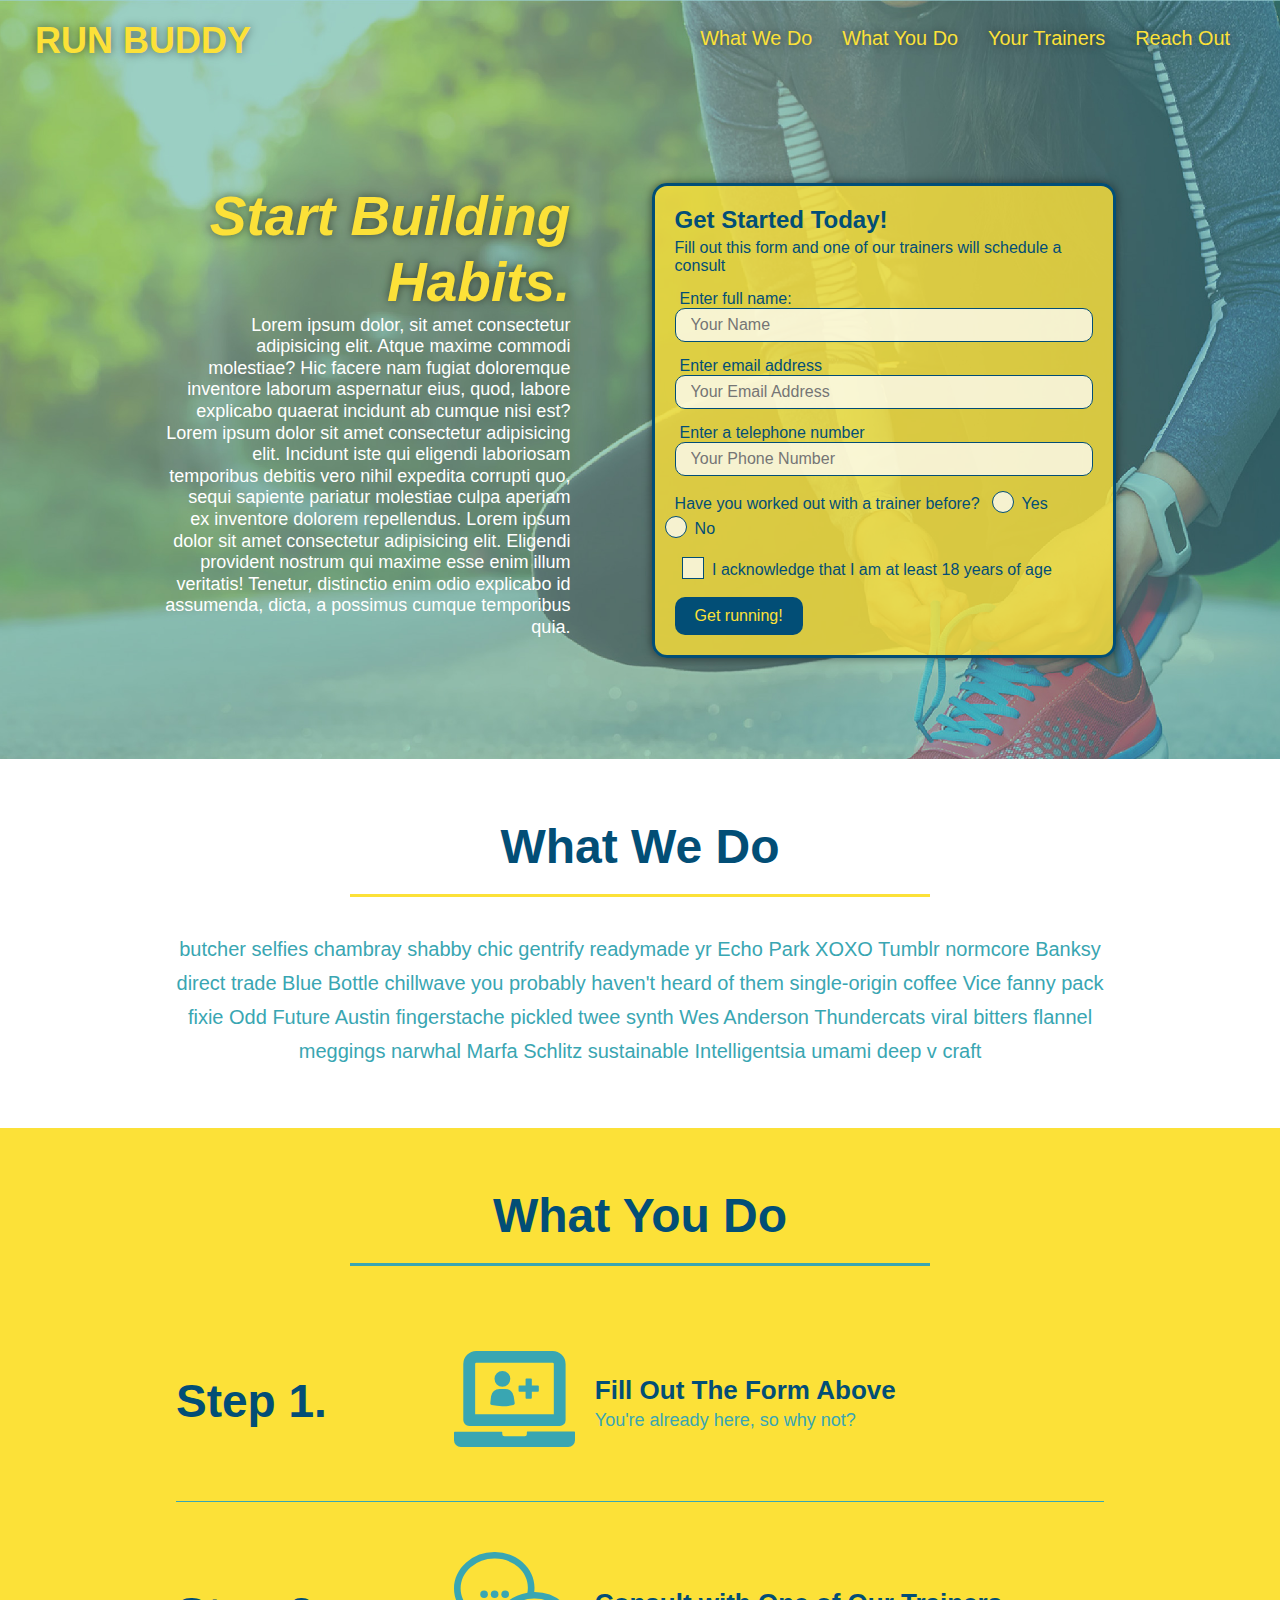
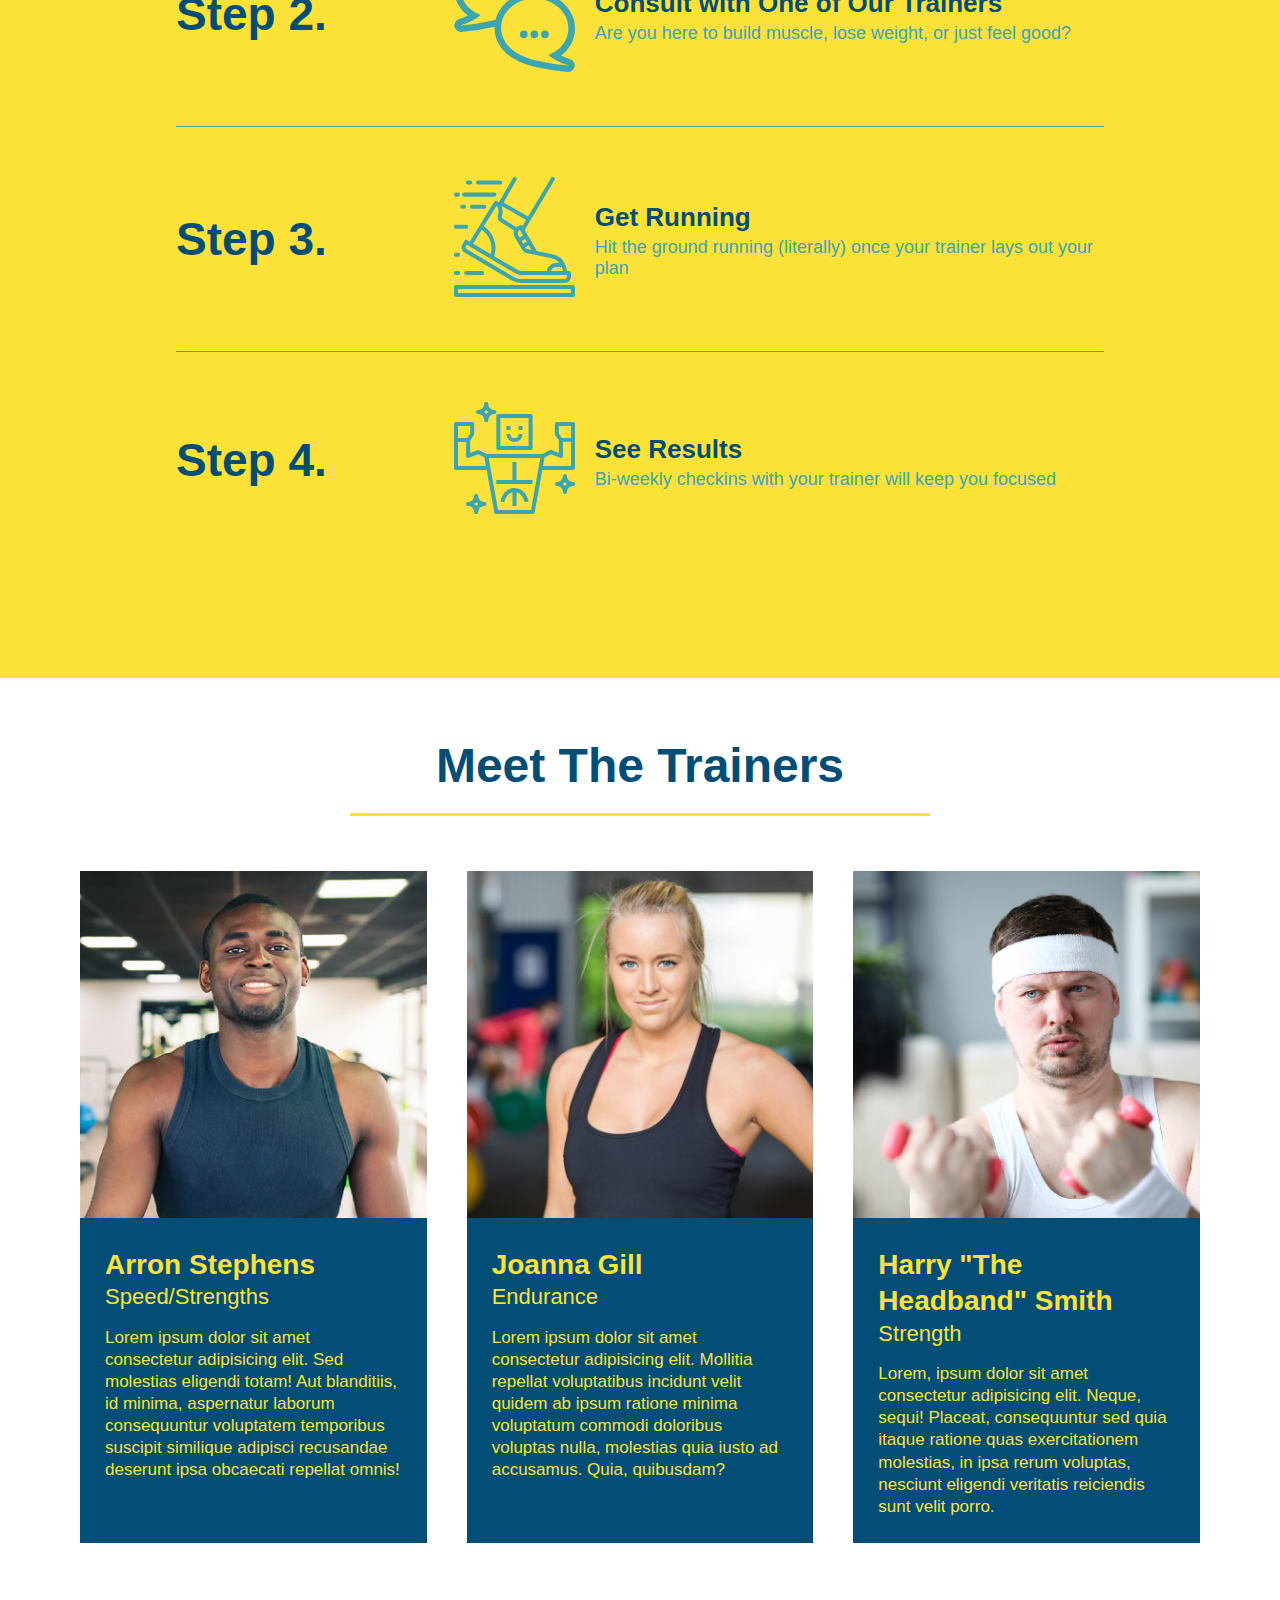
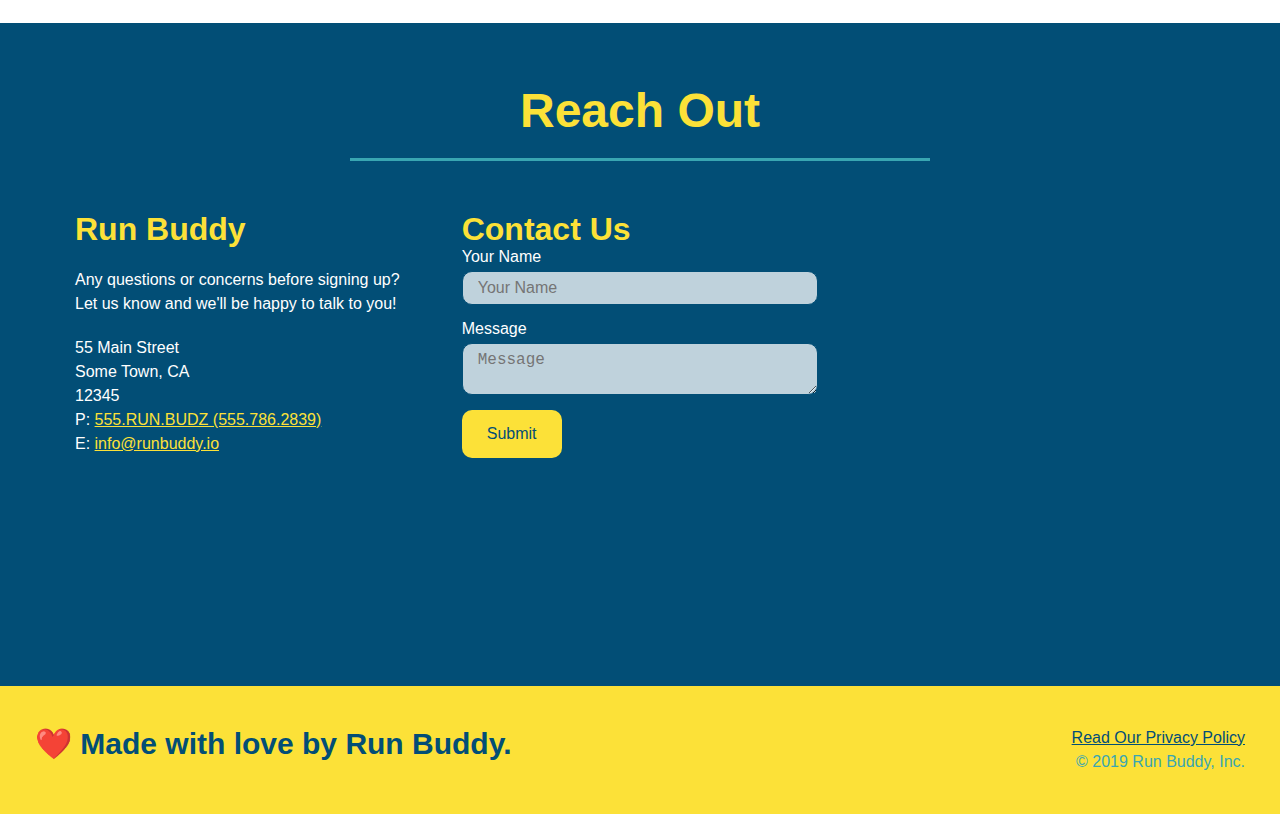
<file: index.html>
<!DOCTYPE html>
<html lang="en">

<head>
    <meta charset="UTF-8" />
    <title> Run Buddy </title>
    <link rel="stylesheet" href="./assets/css/style.css"/>
    <meta name="viewport" content="width=device-width, initial-scale=1.0" />
</head>

<body>
<!-- navigation-->
    <header>
        <h1> 
            <a href="/">RUN BUDDY</a>
        </h1>
        <nav>
            <!--unordered list element-->
            <ul>
                <!--list item element-->
                <li>
                    <!-- anchor element-->
                    <a href="#what-we-do"> What We Do </a>
                </li>
                <li>
                    <a href="#what-you-do"> What You Do </a>
                </li>
                <li>
                    <a href="#your-trainers">Your Trainers</a>
                </li>
                <li>
                    <a href="#reach-out"> Reach Out</a>
                </li>
            </ul>
        </nav>
    </header>

<!--hero/jumbotron-->
    <section class="hero">
        <div class="hero-text">
            <h2> Start Building Habits. </h2>
            <p> Lorem ipsum dolor, sit amet consectetur adipisicing elit. Atque maxime commodi molestiae? Hic facere nam fugiat doloremque inventore laborum aspernatur eius, quod, labore explicabo quaerat incidunt ab cumque nisi est? Lorem ipsum dolor sit amet consectetur adipisicing elit. 
                Incidunt iste qui eligendi laboriosam temporibus debitis vero nihil expedita corrupti quo, sequi sapiente pariatur molestiae culpa aperiam ex inventore dolorem repellendus.
                Lorem ipsum dolor sit amet consectetur adipisicing elit. Eligendi provident nostrum qui maxime esse enim illum veritatis! Tenetur, distinctio enim odio explicabo id assumenda, dicta, a possimus cumque temporibus quia.
            </p>
        </div>
        <div class="hero-form">
            <h3> Get Started Today! </h3>
            <p> Fill out this form and one of our trainers will schedule a consult</p>
            <!--Add form element-->
            <form>
                <label for="name"> Enter full name: </label>
                <input type="text" placeholder="Your Name" name="name" id="name" class="form-input"/>
            
                <label for="email"> Enter email address </label>
                <input type="email" placeholder="Your Email Address" name="email" id="email" class="form-input"/>
                
                <label for="phone"> Enter a telephone number </label>
                <input type="tel" placeholder="Your Phone Number" name="phone" id="phone" class="form-input"/>
                <p>
                    Have you worked out with a trainer before?
                    <span class="radio-wrapper">
                        <input type="radio" name="trainer-confirm" id="trainer-yes"/>
                        <label for="trainer-yes"> Yes </label>
                    </span>
                    <span class="radio-wrapper">
                        <input type="radio" name="trainer-confirm" id="trainer-no"/>
                        <label for="trainer-no"> No </label>
                    </span>
                </p>
                <p>
                    <span class="checkbox-wrapper">
                        <input type="checkbox" name="age-confirm" id="checkbox"/>
                        <label for="checkbox">I acknowledge that I am at least 18 years of age</label>
                    </span>
                </p>
                <button type="submit">
                    Get running!
                </button>    
            </form>
        </div>
    </section>


    <!--"What We Do" section-->
    <section id="what-we-do" class="intro">
        <div class="flex-row">
            <h2 class="section-title primary-border">What We Do</h2>
        </div>
        <div class="flex-row">
            <p>
                butcher selfies chambray shabby chic gentrify readymade yr Echo Park XOXO Tumblr normcore Banksy direct trade Blue Bottle chillwave you probably haven't heard of them single-origin coffee Vice fanny pack fixie Odd Future Austin fingerstache pickled twee synth Wes Anderson Thundercats viral bitters flannel meggings narwhal Marfa Schlitz sustainable Intelligentsia umami deep v craft
            </p>
        </div>
     </section>

    <!-- "What You Do" section-->
    <section id="what-you-do" class ="steps">
        <div class="flex-row">
            <h2 class="section-title secondary-border"> What You Do </h2>
        </div>
        <div class="step">
            <h3>Step 1.</h3>
            <div class="step-info">
                <div class="step-img">
                    <img src="./assets/images/step-1.svg" alt=""/>
                </div>
                <div class="step-text">
                    <h4> Fill Out The Form Above </h4>
                    <p> You're already here, so why not? </p>
                </div>
            </div>
        </div>

        <div class="step">
            <h3> Step 2.</h3>
            <div class="step-info">
                <div class="step-img">
                    <img src="./assets/images/step-2.svg" alt=""/>
                </div>
                <div class="step-text">
                    <h4>Consult with One of Our Trainers </h4>
                    <p> Are you here to build muscle, lose weight, or just feel good?</p>
                </div>
            </div>
        </div>

        <div class="step">
            <h3> Step 3. </h3>
            <div class="step-info">
                <div class="step-img">
                    <img src="./assets/images/step-3.svg" alt=""/>
                </div>
                <div class="step-text">
                    <h4> Get Running </h4>
                    <p> Hit the ground running (literally) once your trainer lays out your plan</p>
                </div>
            </div>
        </div>

        <div class="step"> 
            <h3> Step 4. </h3>
            <div class="step-info">
                <div class="step-img">
                    <img src="./assets/images/step-4.svg" alt="">
                </div>
                <div class="step-text">
                    <h4> See Results </h4>
                    <p> Bi-weekly checkins with your trainer will keep you focused</p>
                </div>
            </div>
        </div>
    </section>

    <!-- Meet the trainers section-->
    <section id="your-trainers">
        <div class="flex-row">
            <h2 class="section-title primary-border"> Meet The Trainers</h2>
        </div>
        <div class="trainers">
            <article class="trainer">
            <img src="./assets/images/trainer-1.jpg" alt="Arron Stephens in his workout clothes, ready to pump iron"/>
            <div class="trainer-bio">
                <h3 class="trainer-name"> Arron Stephens</h3>
                <h4 class="trainer-role">Speed/Strengths</h4>
                <p>
                    Lorem ipsum dolor sit amet consectetur adipisicing elit. Sed molestias eligendi totam! Aut blanditiis, id minima, aspernatur laborum consequuntur voluptatem temporibus suscipit similique adipisci recusandae deserunt ipsa obcaecati repellat omnis!
                </p>
            </div>
            </article>

            <!--2nd trainer-->
            <article class="trainer">
            <img src="./assets/images/trainer-2.jpg" alt="Joanna Gill cooling off after work out"/>
            <div class="trainer-bio">
                <h3 class="trainer-name">Joanna Gill</h3>
                <h4 class="trainer-role">Endurance</h4>
                <p>
                    Lorem ipsum dolor sit amet consectetur adipisicing elit. Mollitia repellat voluptatibus incidunt velit quidem ab ipsum ratione minima voluptatum commodi doloribus voluptas nulla, molestias quia iusto ad accusamus. Quia, quibusdam?    
                </p>
            </div>
            </article>

            <!--3rd trainer-->
            <article class="trainer">
            <img src="./assets/images/trainer-3.jpg" alt="Harry Smith wearing a headband and lifting comically small pink weights"/>
            <div class="trainer-bio">
                <h3 class="trainer-name">Harry "The Headband" Smith</h3>
                <h4 class="trainer-role">Strength</h4>
                <p>
                    Lorem, ipsum dolor sit amet consectetur adipisicing elit. Neque, sequi! Placeat, consequuntur sed quia itaque ratione quas exercitationem molestias, in ipsa rerum voluptas, nesciunt eligendi veritatis reiciendis sunt velit porro.
                </p>
            </div>
            </article>
        </div>    
    </section>

    <!-- Reach Out section-->
    <section id="reach-out" class="contact">
        <div class="flex-row">
            <h2 class="section-title secondary-border"> Reach Out</h2>
        </div>

        <div class="contact-info">
            <div>
                <h3> Run Buddy</h3>
                <p> 
                    Any questions or concerns before signing up? 
                    <br/>
                    Let us know and we'll be happy to talk to you!
                </p>

                <address>
                    55 Main Street <br/>
                    Some Town, CA <br/>
                    12345 <br/>
                    P: <a href="tel:555.786.2839"> 555.RUN.BUDZ (555.786.2839)</a><br/>
                    E: <a href="mailto:info@runbuddy.io"> info@runbuddy.io</a>
                </address> 
            </div>   

            <div class="contact-form">
                <h3> Contact Us </h3>
                <form>
                    <label for="contact-name"> Your Name </label>
                    <input type="text" id="contact-name" placeholder="Your Name"/>

                    <label for="contact-message"> Message </label>
                    <textarea id="contact-message" placeholder="Message"></textarea>
                    <button type="submit"> Submit </button>
                </form>
            </div>

            <iframe 
                src="https://www.google.com/maps/embed?pb=!1m18!1m12!1m3!1d3169.466794330399!2d-121.89116904883451!3d37.4024402411669!2m3!1f0!2f0!3f0!3m2!1i1024!2i768!4f13.1!3m3!1m2!1s0x808fced178189069%3A0x6130d2761f9310ba!2sPactech!5e0!3m2!1sen!2sus!4v1647303115667!5m2!1sen!2sus"  
                style="border:0;" 
                allowfullscreen="" 
                loading="lazy">
            </iframe>
        </div>
    </section>

    <!--Footer-->
    <footer>
        <h2>❤️ Made with love by Run Buddy.</h2>
        <div>
            <a href="./privacy-policy.html"> Read Our Privacy Policy </a><br/>
            &copy; 2019 Run Buddy, Inc.
        </div>
    </footer>
</body>
    
</html>
</file>
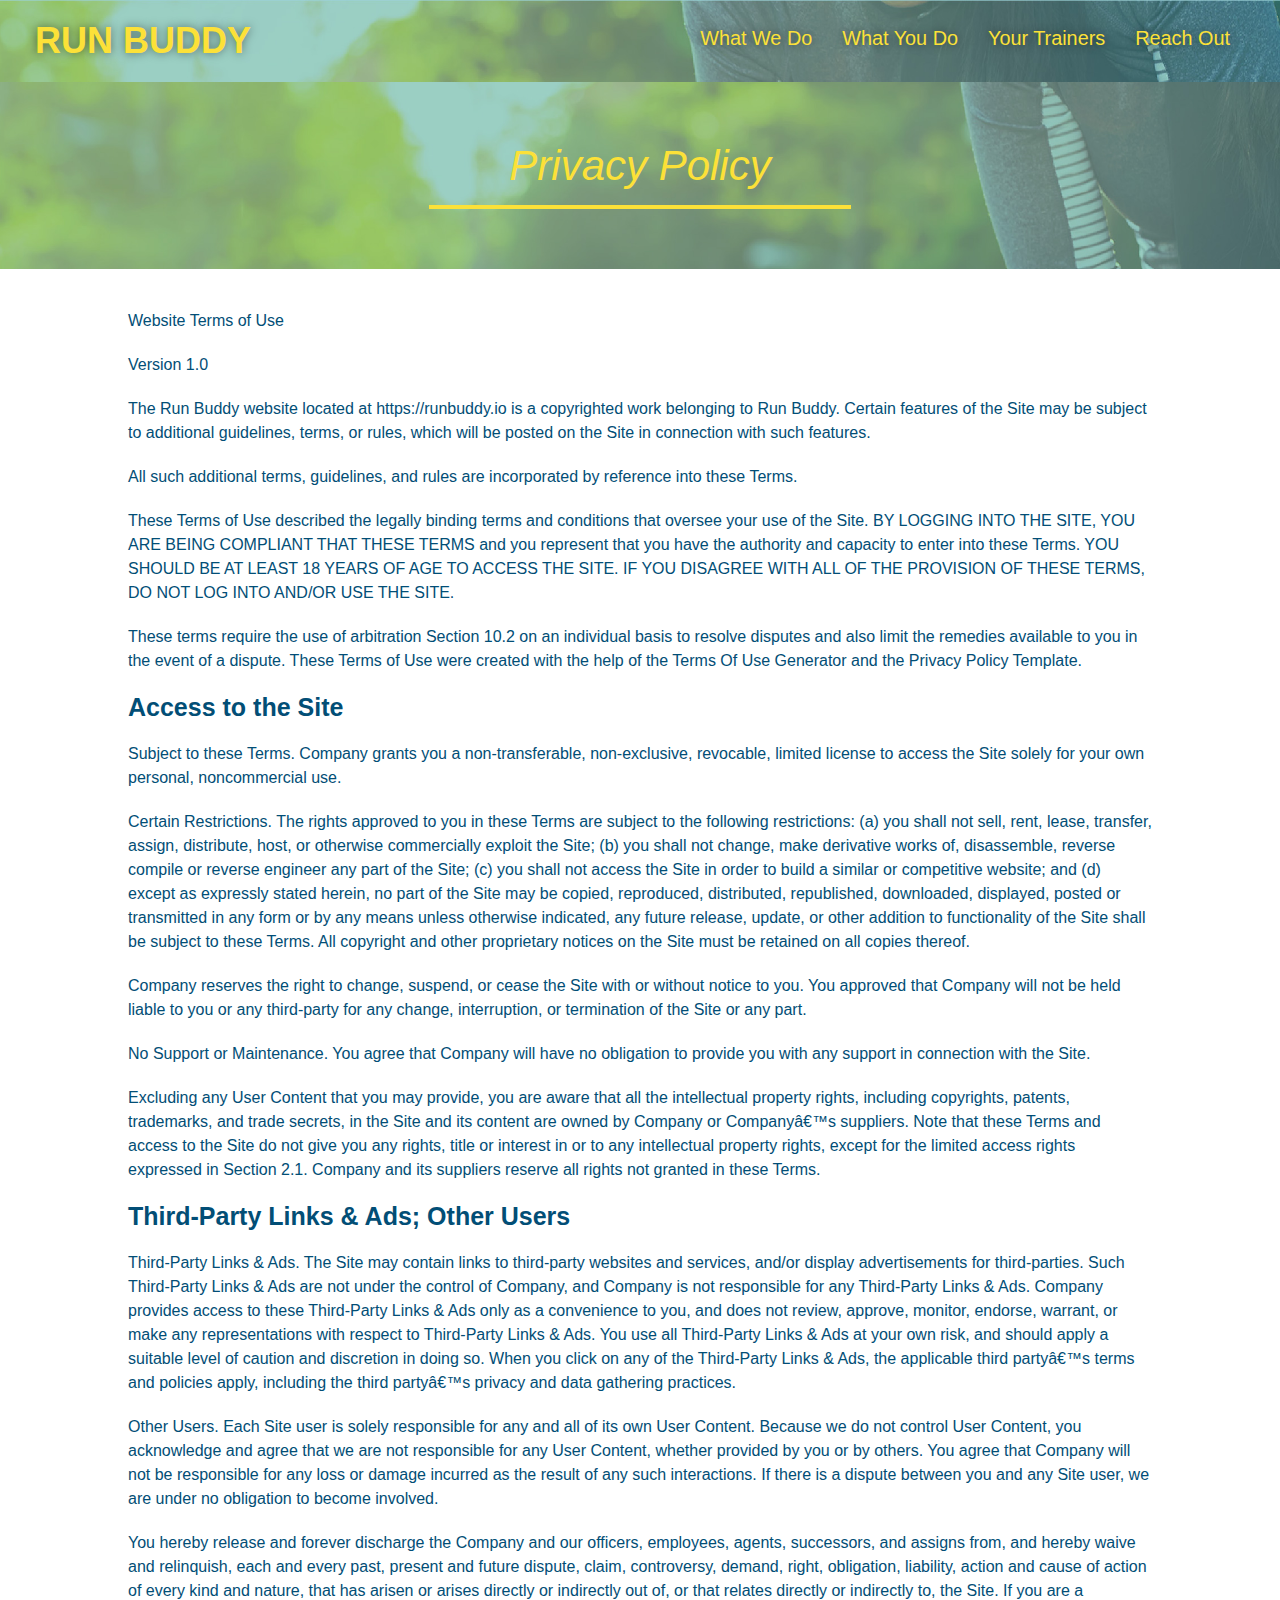
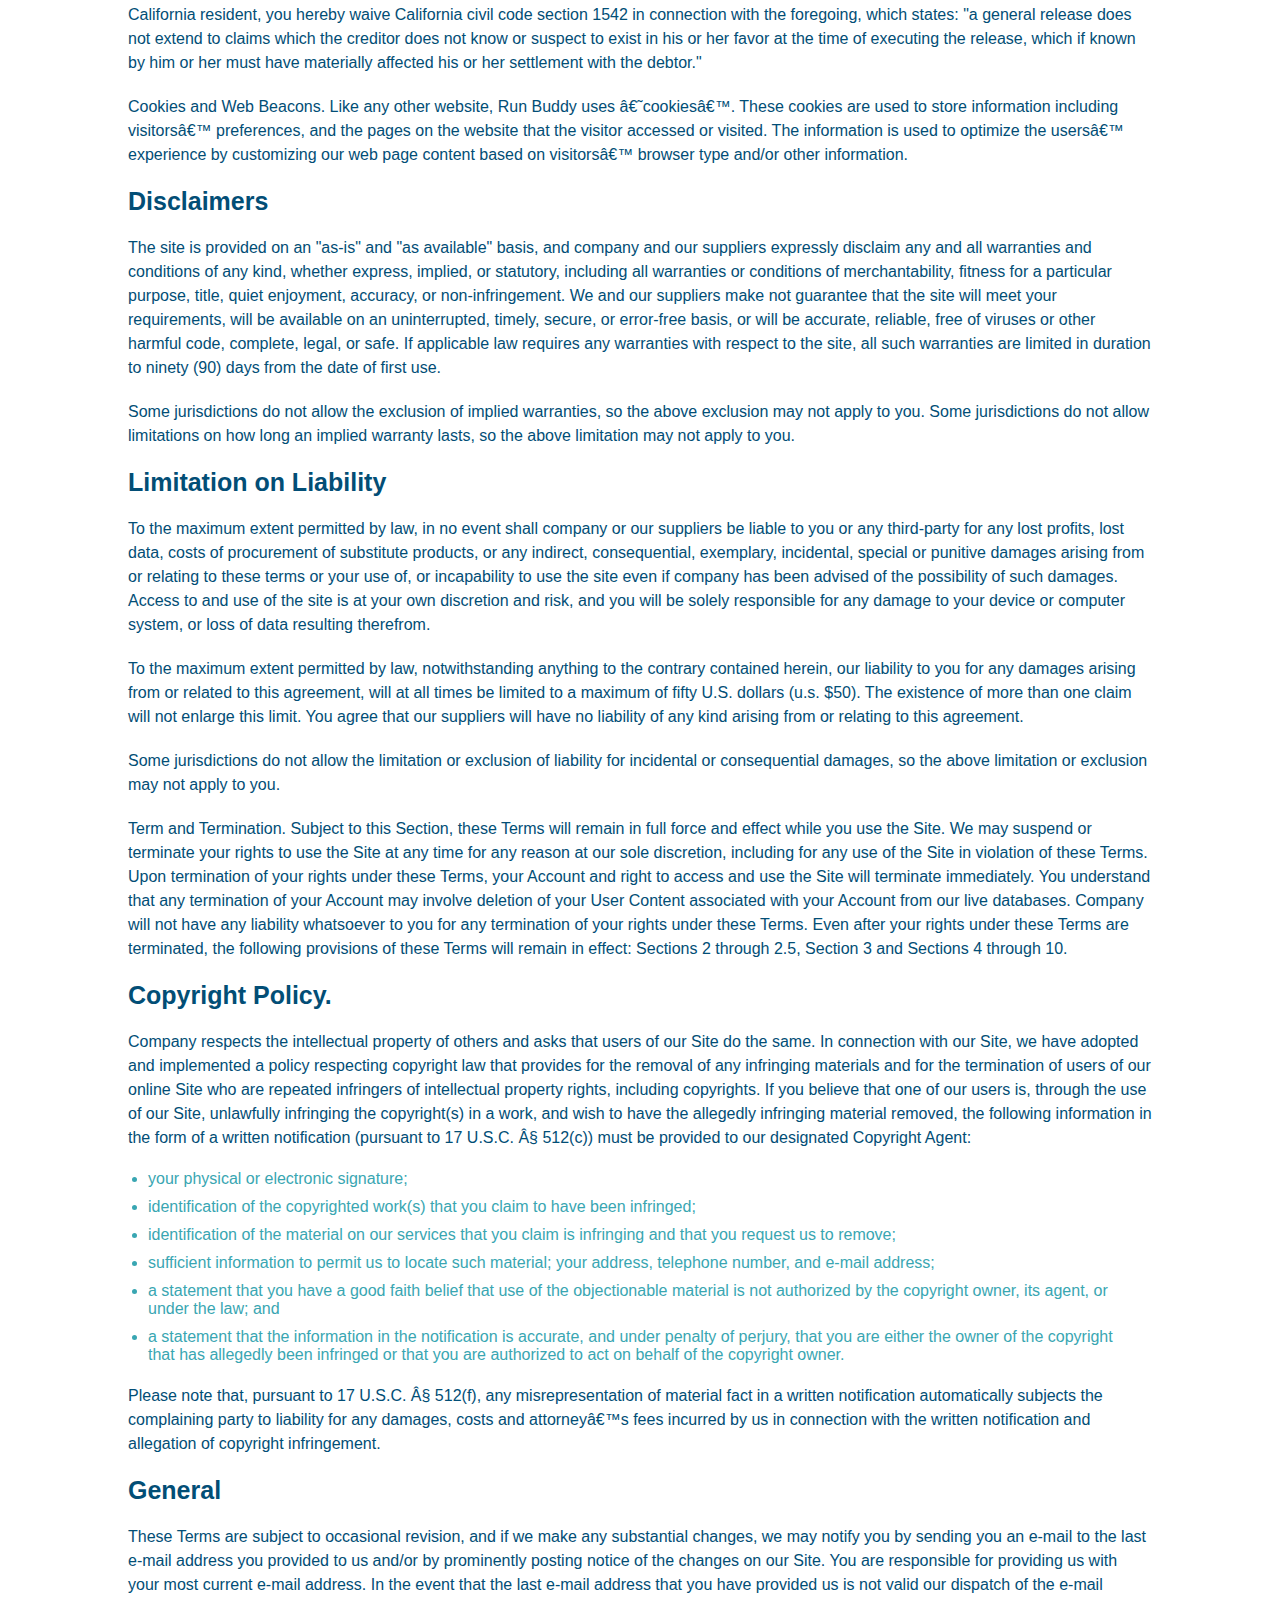
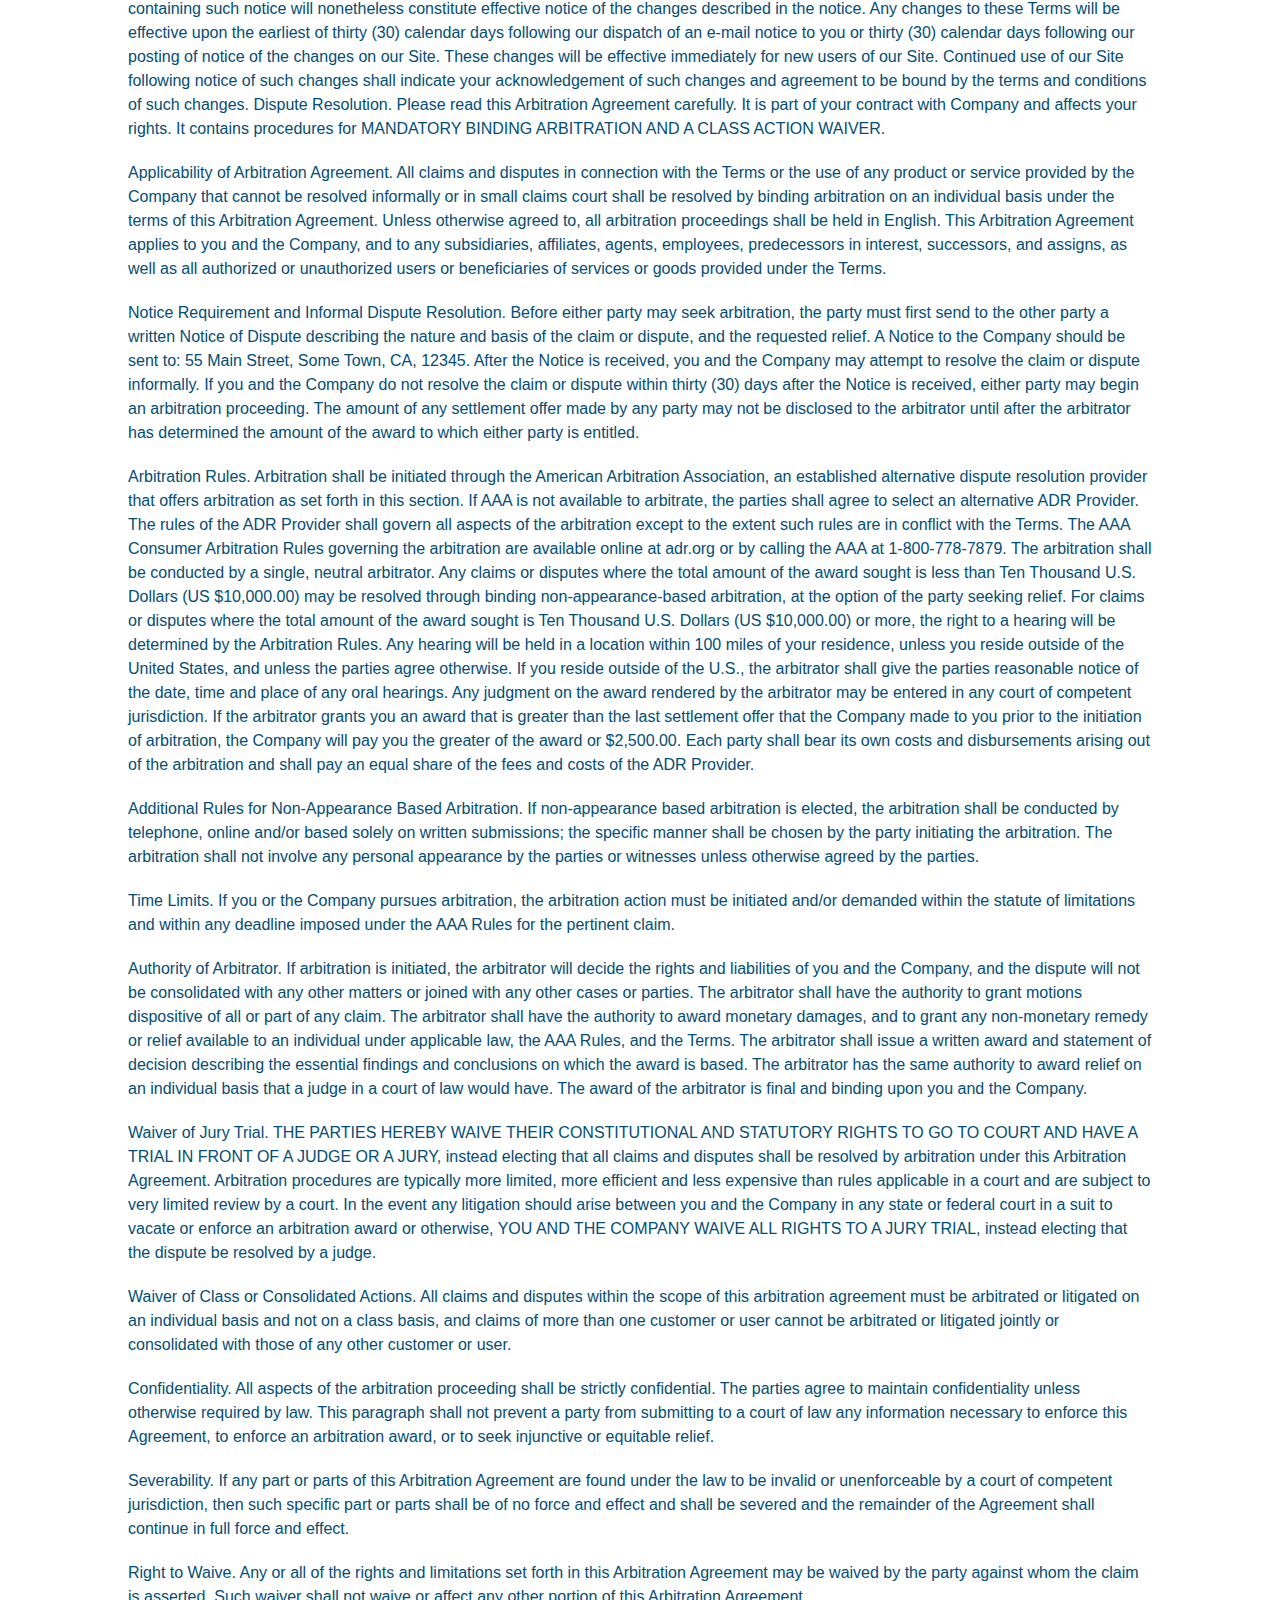
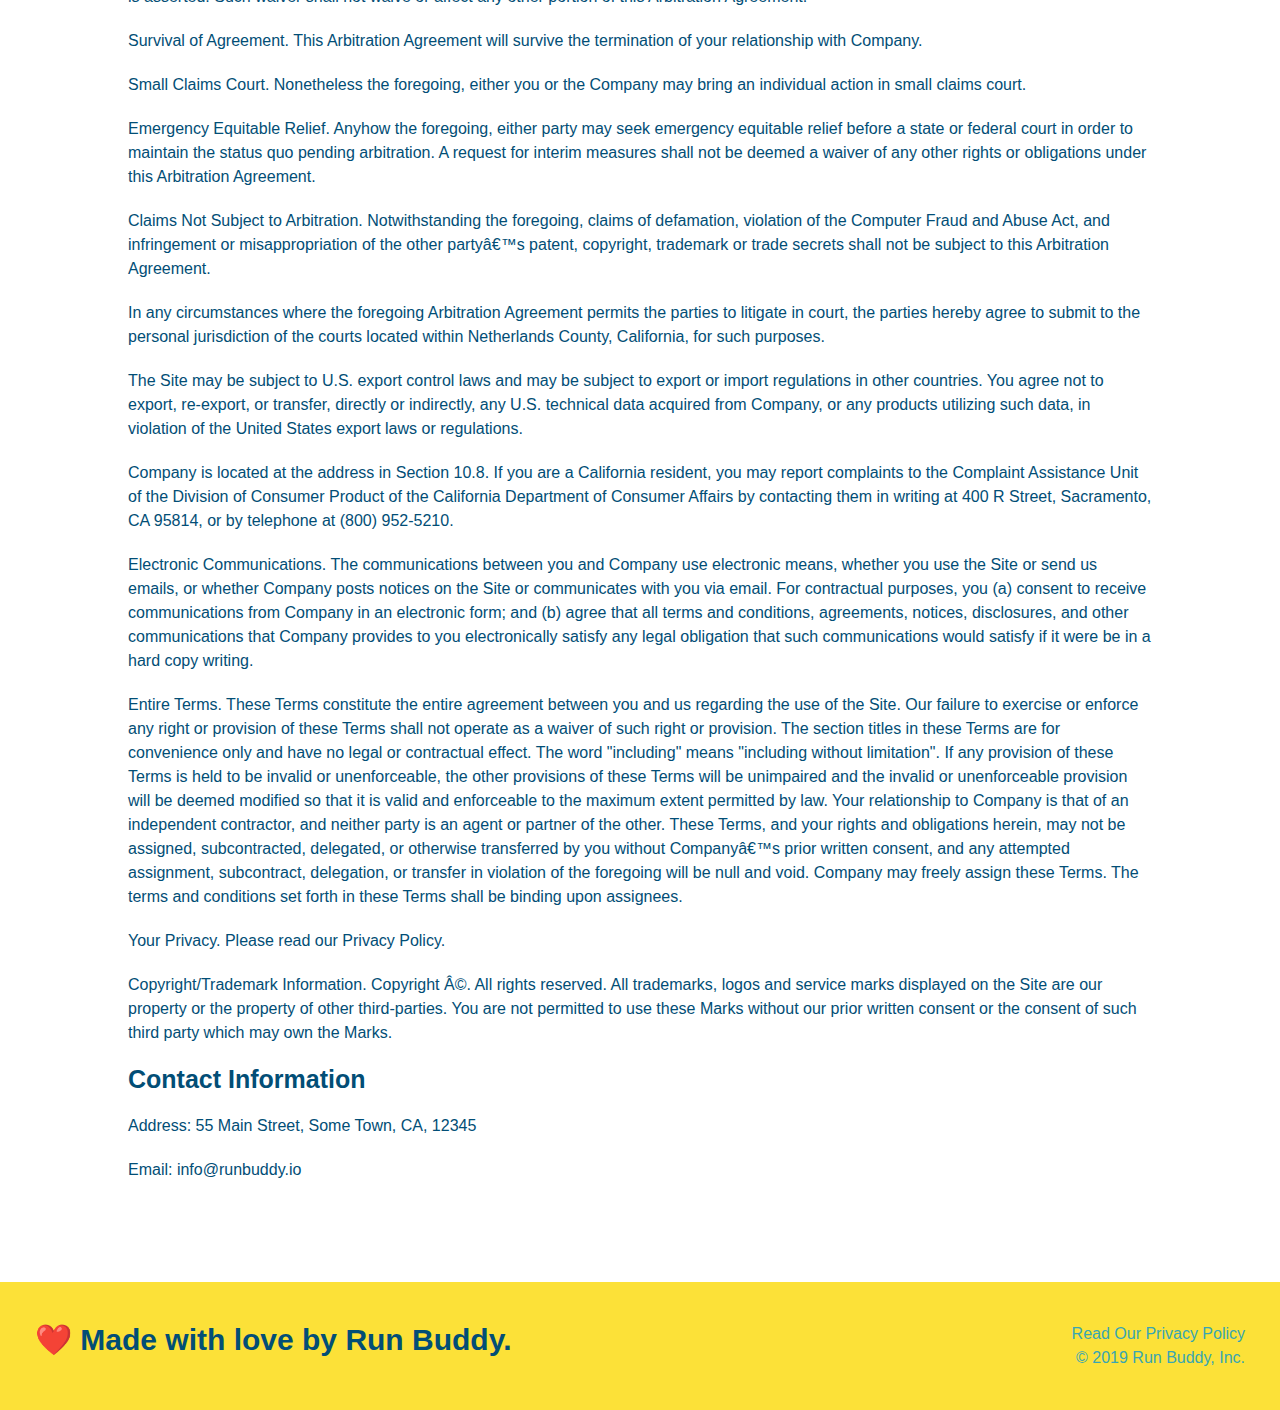
<file: privacy-policy.html>
<!DOCTYPE html>
<html lang="en">
    <head>
        <meta charset="UTF-8"/>
        <title>Privacy Policy - Run Buddy</title>
        <link rel="stylesheet" href="./assets/css/style.css"/>
        <link rel="stylesheet" href="./assets/css/secondary-styles.css"/>
        <meta name="viewport" content="width=device-width, initial-scale=1.0" />
    </head>
    <body>
    <!-- navigation-->
        <header>
            <h1> 
                <a href="/">RUN BUDDY</a>
             </h1>
            <nav>
            <!--unordered list element-->
                <ul>
                <!--list item element-->
                    <li>
                    <!-- anchor element-->
                        <a href="./index.html#what-we-do"> What We Do </a>
                    </li>
                    <li>
                    <a href="./index.html#what-you-do"> What You Do </a>
                    </li>
                    <li>
                        <a href="./index.html#your-trainers">Your Trainers</a>
                    </li>
                    <li>
                        <a href="./index.html#reach-out"> Reach Out</a>
                    </li>
                </ul>
            </nav>
        </header>
        <section class="hero">
            <h2 class="page-title">
                Privacy Policy
            </h2>
        </section>
        <article class="secondary-content">
            <p>
                Website Terms of Use
              </p>
        
              <p>
                Version 1.0
              </p>
        
              <p>
                The Run Buddy website located at https://runbuddy.io is a copyrighted work belonging to Run Buddy. Certain
                features of the Site may be subject to additional guidelines, terms, or rules, which will be posted on the Site
                in connection with such features.
              </p>
        
              <p>
                All such additional terms, guidelines, and rules are incorporated by reference into these Terms.
              </p>
        
              <p>
                These Terms of Use described the legally binding terms and conditions that oversee your use of the Site. BY
                LOGGING INTO THE SITE, YOU ARE BEING COMPLIANT THAT THESE TERMS and you represent that you have the authority
                and capacity to enter into these Terms. YOU SHOULD BE AT LEAST 18 YEARS OF AGE TO ACCESS THE SITE. IF YOU
                DISAGREE WITH ALL OF THE PROVISION OF THESE TERMS, DO NOT LOG INTO AND/OR USE THE SITE.
              </p>
        
              <p>
                These terms require the use of arbitration Section 10.2 on an individual basis to resolve disputes and also
                limit the remedies available to you in the event of a dispute. These Terms of Use were created with the help of
                the Terms Of Use Generator and the Privacy Policy Template.
              </p>
        
              <h3>
                Access to the Site
              </h3>
        
              <p>
                Subject to these Terms. Company grants you a non-transferable, non-exclusive, revocable, limited license to
                access the Site solely for your own personal, noncommercial use.
              </p>
        
              <p>
                Certain Restrictions. The rights approved to you in these Terms are subject to the following restrictions: (a)
                you shall not sell, rent, lease, transfer, assign, distribute, host, or otherwise commercially exploit the Site;
                (b) you shall not change, make derivative works of, disassemble, reverse compile or reverse engineer any part of
                the Site; (c) you shall not access the Site in order to build a similar or competitive website; and (d) except
                as expressly stated herein, no part of the Site may be copied, reproduced, distributed, republished, downloaded,
                displayed, posted or transmitted in any form or by any means unless otherwise indicated, any future release,
                update, or other addition to functionality of the Site shall be subject to these Terms. All copyright and other
                proprietary notices on the Site must be retained on all copies thereof.
              </p>
        
              <p>
                Company reserves the right to change, suspend, or cease the Site with or without notice to you. You approved
                that Company will not be held liable to you or any third-party for any change, interruption, or termination of
                the Site or any part.
              </p>
        
              <p>
                No Support or Maintenance. You agree that Company will have no obligation to provide you with any support in
                connection with the Site.
              </p>
        
              <p>
                Excluding any User Content that you may provide, you are aware that all the intellectual property rights,
                including copyrights, patents, trademarks, and trade secrets, in the Site and its content are owned by Company
                or Companyâ€™s suppliers. Note that these Terms and access to the Site do not give you any rights, title or
                interest in or to any intellectual property rights, except for the limited access rights expressed in Section
                2.1. Company and its suppliers reserve all rights not granted in these Terms.
              </p>
        
              <h3>
                Third-Party Links & Ads; Other Users
              </h3>
        
              <p>
                Third-Party Links & Ads. The Site may contain links to third-party websites and services, and/or display
                advertisements for third-parties. Such Third-Party Links & Ads are not under the control of Company, and Company
                is not responsible for any Third-Party Links & Ads. Company provides access to these Third-Party Links & Ads
                only as a convenience to you, and does not review, approve, monitor, endorse, warrant, or make any
                representations with respect to Third-Party Links & Ads. You use all Third-Party Links & Ads at your own risk,
                and should apply a suitable level of caution and discretion in doing so. When you click on any of the
                Third-Party Links & Ads, the applicable third partyâ€™s terms and policies apply, including the third partyâ€™s
                privacy and data gathering practices.
              </p>
        
              <p>
                Other Users. Each Site user is solely responsible for any and all of its own User Content. Because we do not
                control User Content, you acknowledge and agree that we are not responsible for any User Content, whether
                provided by you or by others. You agree that Company will not be responsible for any loss or damage incurred as
                the result of any such interactions. If there is a dispute between you and any Site user, we are under no
                obligation to become involved.
              </p>
        
              <p>
                You hereby release and forever discharge the Company and our officers, employees, agents, successors, and
                assigns from, and hereby waive and relinquish, each and every past, present and future dispute, claim,
                controversy, demand, right, obligation, liability, action and cause of action of every kind and nature, that has
                arisen or arises directly or indirectly out of, or that relates directly or indirectly to, the Site. If you are
                a California resident, you hereby waive California civil code section 1542 in connection with the foregoing,
                which states: "a general release does not extend to claims which the creditor does not know or suspect to exist
                in his or her favor at the time of executing the release, which if known by him or her must have materially
                affected his or her settlement with the debtor."
              </p>
        
              <p>
                Cookies and Web Beacons. Like any other website, Run Buddy uses â€˜cookiesâ€™. These cookies are used to store
                information including visitorsâ€™ preferences, and the pages on the website that the visitor accessed or visited.
                The information is used to optimize the usersâ€™ experience by customizing our web page content based on visitorsâ€™
                browser type and/or other information.
              </p>
        
              <h3>
                Disclaimers
              </h3>
        
              <p>
                The site is provided on an "as-is" and "as available" basis, and company and our suppliers expressly disclaim
                any and all warranties and conditions of any kind, whether express, implied, or statutory, including all
                warranties or conditions of merchantability, fitness for a particular purpose, title, quiet enjoyment, accuracy,
                or non-infringement. We and our suppliers make not guarantee that the site will meet your requirements, will be
                available on an uninterrupted, timely, secure, or error-free basis, or will be accurate, reliable, free of
                viruses or other harmful code, complete, legal, or safe. If applicable law requires any warranties with respect
                to the site, all such warranties are limited in duration to ninety (90) days from the date of first use.
              </p>
        
              <p>
                Some jurisdictions do not allow the exclusion of implied warranties, so the above exclusion may not apply to
                you. Some jurisdictions do not allow limitations on how long an implied warranty lasts, so the above limitation
                may not apply to you.
              </p>
        
              <h3>
                Limitation on Liability
              </h3>
        
              <p>
                To the maximum extent permitted by law, in no event shall company or our suppliers be liable to you or any
                third-party for any lost profits, lost data, costs of procurement of substitute products, or any indirect,
                consequential, exemplary, incidental, special or punitive damages arising from or relating to these terms or
                your use of, or incapability to use the site even if company has been advised of the possibility of such
                damages. Access to and use of the site is at your own discretion and risk, and you will be solely responsible
                for any damage to your device or computer system, or loss of data resulting therefrom.
              </p>
        
              <p>
                To the maximum extent permitted by law, notwithstanding anything to the contrary contained herein, our liability
                to you for any damages arising from or related to this agreement, will at all times be limited to a maximum of
                fifty U.S. dollars (u.s. $50). The existence of more than one claim will not enlarge this limit. You agree that
                our suppliers will have no liability of any kind arising from or relating to this agreement.
              </p>
        
              <p>
                Some jurisdictions do not allow the limitation or exclusion of liability for incidental or consequential
                damages, so the above limitation or exclusion may not apply to you.
              </p>
        
              <p>
                Term and Termination. Subject to this Section, these Terms will remain in full force and effect while you use
                the Site. We may suspend or terminate your rights to use the Site at any time for any reason at our sole
                discretion, including for any use of the Site in violation of these Terms. Upon termination of your rights under
                these Terms, your Account and right to access and use the Site will terminate immediately. You understand that
                any termination of your Account may involve deletion of your User Content associated with your Account from our
                live databases. Company will not have any liability whatsoever to you for any termination of your rights under
                these Terms. Even after your rights under these Terms are terminated, the following provisions of these Terms
                will remain in effect: Sections 2 through 2.5, Section 3 and Sections 4 through 10.
              </p>
        
              <h3>
                Copyright Policy.
              </h3>
        
              <p>
                Company respects the intellectual property of others and asks that users of our Site do the same. In connection
                with our Site, we have adopted and implemented a policy respecting copyright law that provides for the removal
                of any infringing materials and for the termination of users of our online Site who are repeated infringers of
                intellectual property rights, including copyrights. If you believe that one of our users is, through the use of
                our Site, unlawfully infringing the copyright(s) in a work, and wish to have the allegedly infringing material
                removed, the following information in the form of a written notification (pursuant to 17 U.S.C. Â§ 512(c)) must
                be provided to our designated Copyright Agent:
              </p>
        
              <ul>
                <li>
                  your physical or electronic signature;
                </li>
                <li>
                  identification of the copyrighted work(s) that you claim to have been infringed;
                </li>
                <li>
                  identification of the material on our services that you claim is infringing and that you request us to remove;
                </li>
                <li>
                  sufficient information to permit us to locate such material; your address, telephone number, and e-mail
                  address;
                </li>
                <li>
                  a statement that you have a good faith belief that use of the objectionable material is not authorized by the
                  copyright owner, its agent, or under the law; and
                </li>
                <li>
                  a statement that the information in the notification is accurate, and under penalty of perjury, that you are
                  either the owner of the copyright that has allegedly been infringed or that you are authorized to act on
                  behalf of the copyright owner.
                </li>
              </ul>
        
              <p>
                Please note that, pursuant to 17 U.S.C. Â§ 512(f), any misrepresentation of material fact in a written
                notification automatically subjects the complaining party to liability for any damages, costs and attorneyâ€™s
                fees incurred by us in connection with the written notification and allegation of copyright infringement.
              </p>
        
              <h3>
                General
              </h3>
        
              <p>
                These Terms are subject to occasional revision, and if we make any substantial changes, we may notify you by
                sending you an e-mail to the last e-mail address you provided to us and/or by prominently posting notice of the
                changes on our Site. You are responsible for providing us with your most current e-mail address. In the event
                that the last e-mail address that you have provided us is not valid our dispatch of the e-mail containing such
                notice will nonetheless constitute effective notice of the changes described in the notice. Any changes to these
                Terms will be effective upon the earliest of thirty (30) calendar days following our dispatch of an e-mail
                notice to you or thirty (30) calendar days following our posting of notice of the changes on our Site. These
                changes will be effective immediately for new users of our Site. Continued use of our Site following notice of
                such changes shall indicate your acknowledgement of such changes and agreement to be bound by the terms and
                conditions of such changes. Dispute Resolution. Please read this Arbitration Agreement carefully. It is part of
                your contract with Company and affects your rights. It contains procedures for MANDATORY BINDING ARBITRATION AND
                A CLASS ACTION WAIVER.
              </p>
        
              <p>
                Applicability of Arbitration Agreement. All claims and disputes in connection with the Terms or the use of any
                product or service provided by the Company that cannot be resolved informally or in small claims court shall be
                resolved by binding arbitration on an individual basis under the terms of this Arbitration Agreement. Unless
                otherwise agreed to, all arbitration proceedings shall be held in English. This Arbitration Agreement applies to
                you and the Company, and to any subsidiaries, affiliates, agents, employees, predecessors in interest,
                successors, and assigns, as well as all authorized or unauthorized users or beneficiaries of services or goods
                provided under the Terms.
              </p>
        
              <p>
                Notice Requirement and Informal Dispute Resolution. Before either party may seek arbitration, the party must
                first send to the other party a written Notice of Dispute describing the nature and basis of the claim or
                dispute, and the requested relief. A Notice to the Company should be sent to: 55 Main Street, Some Town, CA,
                12345. After the Notice is received, you and the Company may attempt to resolve the claim or dispute informally.
                If you and the Company do not resolve the claim or dispute within thirty (30) days after the Notice is received,
                either party may begin an arbitration proceeding. The amount of any settlement offer made by any party may not
                be disclosed to the arbitrator until after the arbitrator has determined the amount of the award to which either
                party is entitled.
              </p>
        
              <p>
                Arbitration Rules. Arbitration shall be initiated through the American Arbitration Association, an established
                alternative dispute resolution provider that offers arbitration as set forth in this section. If AAA is not
                available to arbitrate, the parties shall agree to select an alternative ADR Provider. The rules of the ADR
                Provider shall govern all aspects of the arbitration except to the extent such rules are in conflict with the
                Terms. The AAA Consumer Arbitration Rules governing the arbitration are available online at adr.org or by
                calling the AAA at 1-800-778-7879. The arbitration shall be conducted by a single, neutral arbitrator. Any
                claims or disputes where the total amount of the award sought is less than Ten Thousand U.S. Dollars (US
                $10,000.00) may be resolved through binding non-appearance-based arbitration, at the option of the party seeking
                relief. For claims or disputes where the total amount of the award sought is Ten Thousand U.S. Dollars (US
                $10,000.00) or more, the right to a hearing will be determined by the Arbitration Rules. Any hearing will be
                held in a location within 100 miles of your residence, unless you reside outside of the United States, and
                unless the parties agree otherwise. If you reside outside of the U.S., the arbitrator shall give the parties
                reasonable notice of the date, time and place of any oral hearings. Any judgment on the award rendered by the
                arbitrator may be entered in any court of competent jurisdiction. If the arbitrator grants you an award that is
                greater than the last settlement offer that the Company made to you prior to the initiation of arbitration, the
                Company will pay you the greater of the award or $2,500.00. Each party shall bear its own costs and
                disbursements arising out of the arbitration and shall pay an equal share of the fees and costs of the ADR
                Provider.
              </p>
        
              <p>
                Additional Rules for Non-Appearance Based Arbitration. If non-appearance based arbitration is elected, the
                arbitration shall be conducted by telephone, online and/or based solely on written submissions; the specific
                manner shall be chosen by the party initiating the arbitration. The arbitration shall not involve any personal
                appearance by the parties or witnesses unless otherwise agreed by the parties.
              </p>
        
              <p>
                Time Limits. If you or the Company pursues arbitration, the arbitration action must be initiated and/or demanded
                within the statute of limitations and within any deadline imposed under the AAA Rules for the pertinent claim.
              </p>
        
              <p>
                Authority of Arbitrator. If arbitration is initiated, the arbitrator will decide the rights and liabilities of
                you and the Company, and the dispute will not be consolidated with any other matters or joined with any other
                cases or parties. The arbitrator shall have the authority to grant motions dispositive of all or part of any
                claim. The arbitrator shall have the authority to award monetary damages, and to grant any non-monetary remedy
                or relief available to an individual under applicable law, the AAA Rules, and the Terms. The arbitrator shall
                issue a written award and statement of decision describing the essential findings and conclusions on which the
                award is based. The arbitrator has the same authority to award relief on an individual basis that a judge in a
                court of law would have. The award of the arbitrator is final and binding upon you and the Company.
              </p>
        
              <p>
                Waiver of Jury Trial. THE PARTIES HEREBY WAIVE THEIR CONSTITUTIONAL AND STATUTORY RIGHTS TO GO TO COURT AND HAVE
                A TRIAL IN FRONT OF A JUDGE OR A JURY, instead electing that all claims and disputes shall be resolved by
                arbitration under this Arbitration Agreement. Arbitration procedures are typically more limited, more efficient
                and less expensive than rules applicable in a court and are subject to very limited review by a court. In the
                event any litigation should arise between you and the Company in any state or federal court in a suit to vacate
                or enforce an arbitration award or otherwise, YOU AND THE COMPANY WAIVE ALL RIGHTS TO A JURY TRIAL, instead
                electing that the dispute be resolved by a judge.
              </p>
        
              <p>
                Waiver of Class or Consolidated Actions. All claims and disputes within the scope of this arbitration agreement
                must be arbitrated or litigated on an individual basis and not on a class basis, and claims of more than one
                customer or user cannot be arbitrated or litigated jointly or consolidated with those of any other customer or
                user.
              </p>
        
              <p>
                Confidentiality. All aspects of the arbitration proceeding shall be strictly confidential. The parties agree to
                maintain confidentiality unless otherwise required by law. This paragraph shall not prevent a party from
                submitting to a court of law any information necessary to enforce this Agreement, to enforce an arbitration
                award, or to seek injunctive or equitable relief.
              </p>
        
              <p>
                Severability. If any part or parts of this Arbitration Agreement are found under the law to be invalid or
                unenforceable by a court of competent jurisdiction, then such specific part or parts shall be of no force and
                effect and shall be severed and the remainder of the Agreement shall continue in full force and effect.
              </p>
        
              <p>
                Right to Waive. Any or all of the rights and limitations set forth in this Arbitration Agreement may be waived
                by the party against whom the claim is asserted. Such waiver shall not waive or affect any other portion of this
                Arbitration Agreement.
              </p>
        
              <p>
                Survival of Agreement. This Arbitration Agreement will survive the termination of your relationship with
                Company.
              </p>
        
              <p>
                Small Claims Court. Nonetheless the foregoing, either you or the Company may bring an individual action in small
                claims court.
              </p>
        
              <p>
                Emergency Equitable Relief. Anyhow the foregoing, either party may seek emergency equitable relief before a
                state or federal court in order to maintain the status quo pending arbitration. A request for interim measures
                shall not be deemed a waiver of any other rights or obligations under this Arbitration Agreement.
              </p>
        
              <p>
                Claims Not Subject to Arbitration. Notwithstanding the foregoing, claims of defamation, violation of the
                Computer Fraud and Abuse Act, and infringement or misappropriation of the other partyâ€™s patent, copyright,
                trademark or trade secrets shall not be subject to this Arbitration Agreement.
              </p>
        
              <p>
                In any circumstances where the foregoing Arbitration Agreement permits the parties to litigate in court, the
                parties hereby agree to submit to the personal jurisdiction of the courts located within Netherlands County,
                California, for such purposes.
              </p>
        
              <p>
                The Site may be subject to U.S. export control laws and may be subject to export or import regulations in other
                countries. You agree not to export, re-export, or transfer, directly or indirectly, any U.S. technical data
                acquired from Company, or any products utilizing such data, in violation of the United States export laws or
                regulations.
              </p>
        
              <p>
                Company is located at the address in Section 10.8. If you are a California resident, you may report complaints
                to the Complaint Assistance Unit of the Division of Consumer Product of the California Department of Consumer
                Affairs by contacting them in writing at 400 R Street, Sacramento, CA 95814, or by telephone at (800) 952-5210.
              </p>
        
              <p>
                Electronic Communications. The communications between you and Company use electronic means, whether you use the
                Site or send us emails, or whether Company posts notices on the Site or communicates with you via email. For
                contractual purposes, you (a) consent to receive communications from Company in an electronic form; and (b)
                agree that all terms and conditions, agreements, notices, disclosures, and other communications that Company
                provides to you electronically satisfy any legal obligation that such communications would satisfy if it were be
                in a hard copy writing.
              </p>
        
              <p>
                Entire Terms. These Terms constitute the entire agreement between you and us regarding the use of the Site. Our
                failure to exercise or enforce any right or provision of these Terms shall not operate as a waiver of such right
                or provision. The section titles in these Terms are for convenience only and have no legal or contractual
                effect. The word "including" means "including without limitation". If any provision of these Terms is held to be
                invalid or unenforceable, the other provisions of these Terms will be unimpaired and the invalid or
                unenforceable provision will be deemed modified so that it is valid and enforceable to the maximum extent
                permitted by law. Your relationship to Company is that of an independent contractor, and neither party is an
                agent or partner of the other. These Terms, and your rights and obligations herein, may not be assigned,
                subcontracted, delegated, or otherwise transferred by you without Companyâ€™s prior written consent, and any
                attempted assignment, subcontract, delegation, or transfer in violation of the foregoing will be null and void.
                Company may freely assign these Terms. The terms and conditions set forth in these Terms shall be binding upon
                assignees.
              </p>
        
              <p>
                Your Privacy. Please read our Privacy Policy.
              </p>
        
              <p>
                Copyright/Trademark Information. Copyright Â©. All rights reserved. All trademarks, logos and service marks
                displayed on the Site are our property or the property of other third-parties. You are not permitted to use
                these Marks without our prior written consent or the consent of such third party which may own the Marks.
              </p>
        
              <h3>
                Contact Information
              </h3>
        
              <p>
                Address: 55 Main Street, Some Town, CA, 12345
              </p>
        
              <p>
                Email: info@runbuddy.io
              </p>
        
        </article>
        <footer>
            <h2>❤️ Made with love by Run Buddy.</h2>
            <div>
                <a="./privacy-policy.html"> Read Our Privacy Policy </a><br/>
                &copy; 2019 Run Buddy, Inc.
            </div>
        </footer>
    </body>
</html>
</file>
<file: assets/css/style.css>
:root{
    --primary-color: #fce138;
    --secondary-color: #024e76;
    --tertiary-color: #39a6b2;
}

*{
    margin: 0;
    padding: 0;
    box-sizing: border-box;
}

body{
    color:#39a6b2;
    font-family: Helvetica, Arial, sans-serif;
}

header{
    padding: 20px 35px;
    background-color:#39a6b2;
    display: flex;
    justify-content: space-between;
    flex-wrap: wrap;
    position: -webkit-sticky;
    position: sticky;
    top: 0;
    background-image: url("../images/hero-bg.jpg");
    background-size: cover;
    background-attachment: fixed;
    background-position: 80%;
    z-index:9999;
}

header h1{
    font-weight: bold;
    font-size: 36px;
    color: var(--primary-color);
    margin: 0;
    text-shadow: 0 0 10px rgba(0,0,0,0.5);
}
header a{
    text-decoration:none;
    color: var(--primary-color);
}
header nav{
    margin: 7px 0;
}
header nav ul{
    display:flex;
    flex-wrap:wrap;
    justify-content: space-between;
    align-items: center;
    list-style: none;
}
header nav ul li a{
    padding: 10px 15px;
    font-weight: lighter;
    font-size: 1.55vw;
    text-shadow: 0 0 10px rgba(0,0,0,0.5);
}

header nav ul li a:hover{
    background:var(--primary-color);
    color: var(--secondary-color);
    border-radius:15px;
    text-shadow:none;
}


footer{
    background: var(--primary-color);
    width: 100%;
    padding: 40px 35px;
    display: flex;
    justify-content: space-between;
    flex-wrap: wrap;
}
footer h2{
    color:  var(--secondary-color);
    font-size: 30px;
    margin: 0;
}
footer div{
    line-height: 1.5;
    text-align: right;
}
footer a{
    color: var(--secondary-color);
}


section{
    padding: 60px;
}
.hero{
    background-image: url("../images/hero-bg.jpg");
    background-size: cover;
    background-position: center;
    display: flex;
    justify-content: center;
    flex-wrap:wrap;
    align-items: flex-start;
    background-attachment: fixed;
    background-position: 80%;
}

.hero-text{
    width: 35%;
    text-align: right;
    margin: 3.5%;
    color: #fff;
    font-size: 18px;
    line-height: 1.2;
}

.hero-text h2{
    font-style: italic;
    font-size: 55px;
    color: var(--primary-color);
    text-shadow: 0 0 10px rgba(0,0,0,0.5);
}

.hero-form{
    color: var(--secondary-color);
    background-color: rgba(252, 225, 56, 0.8);
    padding: 20px;
    border: solid 3px var(--secondary-color);
    width: 40%;
    margin: 3.5%;
    box-shadow: 0 0 10px rgba(0,0,0,0.5);
    border-radius: 15px;
}

.hero-form button:hover{
    background-color:#39a6b2;
}

.hero-form p{
    margin: 5px 0 15px 0;
}
.hero-form h3{
    margin: 0;
    font-size: 24px;
}
.form-input {
    font-size: 16px;
    border: solid 1px var(--secondary-color);
    display: block;
    padding: 7px 15px;
    color: var(--secondary-color);
    width: 100%;
    margin-bottom: 15px;
    border-radius: 10px;
    background-color:rgba(255,255,255,0.75);
}

.form-input:focus{
    background-color:rgba(255,255,255,1);
    outline: none;
}

.hero-form label{
    margin: 0 5px;
}
.hero-form button{
    color: var(--primary-color);
    background-color: var(--secondary-color);
    border: none;
    padding: 10px 20px;
    font-size: 16px;
    border-radius: 10px;
}

.section-title{
    font-size: 48px;
    color: var(--secondary-color);
    border-bottom: 3px solid;
    padding-bottom: 20px;
    text-align: center;
    margin: 0 auto 35px auto;
    width: 50%;
}

.primary-border{
    border-color: var(--primary-color);
}

.secondary-border{
    border-color: #39a6b2;
}


.intro p{
    line-height: 1.7;
    color: #39a6b2;
    width: 80%;
    font-size: 20px;
    margin: 0 auto;
    text-align: center;
}

.steps{
    background-color: var(--primary-color);
}

.step{
    margin: 50px auto;
    padding-bottom: 50px;
    width: 80%;
    border-bottom: 1px solid #39a6b2;
    display: flex;
    flex-wrap: wrap;
    align-items: center;
    justify-content: space-between;
}

.step:last-child {
    border-bottom: none;
}

.step h3{
    color: var(--secondary-color);
    font-size: 46px;
    flex: 1 30%;
}

.step-info{
    flex: 2 70%;
    display: flex;
    flex-wrap: wrap;
    align-items:center;
}

.step-img{
    flex: 1 12%;
    margin-right: 20px;
}

.step-img img{
    max-width: 100%;
}

.step-text{
    flex: 12;
}

.step-text p{
    color: #39a6b2;
    font-size: 18px;
}

.step-text h4{
    font-size: 26px;
    line-height: 1.5;
    color:var(--secondary-color);
}

.trainers{
    width: 100%;
    margin: 0 auto;
    display: flex;
    flex-wrap: wrap;
    justify-content: space-around;
}

.trainer{
    margin: 20px;
    background: var(--secondary-color);
    color: var(--primary-color);
    flex: 1;
}
.trainer img{
    width: 100%;
}
.trainer-bio{
    padding: 25px;
    line-height: 1.3;
}

.trainer-bio h3{
    font-size: 28px;
}
.trainer-bio h4{
    font-weight: lighter;
    font-size: 22px;
    margin-bottom: 15px;
}
.trainer-bio p{
    font-size: 17px;
}

/* REACH OUT STYLES START */
.contact{
    background:var(--secondary-color);
}

.contact h2{
    color:var(--primary-color);
}

.contact-info {
    display: flex;
    justify-content: space-between;
    flex-wrap: wrap;
}

.contact-info > * {
    flex: 1;
    margin: 15px;
}

.contact-info iframe {
    height: 400px;
}

.contact-info div{
    color: white;
}

.contact-info h3{
    color: var(--primary-color);
    font-size: 32px;
}

.contact-info p, .contact-info address {
    margin: 20px 0;
    line-height: 1.5;
    font-size: 16px;
    font-style: normal;
  }

.contact-form input, .contact-form textarea {
    border: 1px solid var(--secondary-color);
    display: block;
    padding: 7px 15px;
    font-size: 16px;
    color: var(--secondary-color);
    width: 100%;
    margin-bottom: 15px;
    margin-top: 5px;
    border-radius: 10px;
    background-color: rgba(255,255,255,0.75);
  }

.contact-form input:focus, .contact-form textarea:focus {
    background-color: rgba(255,255,255,1);
    outline:none;
}

.contact-form button{
    width: 100px;
    border: none;
    background: var(--primary-color);
    color:var(--secondary-color);
    text-align: center;
    padding: 15px 0;
    font-size: 16px;
    border-radius: 10px;
}

.contact-form button:hover{
    color:var(--primary-color);
    background:#39a6b2;
}

.contact-info a{
    color: var(--primary-color);
}

.checkbox-wrapper input, .radio-wrapper input{
    opacity:0;
}

.checkbox-wrapper label, .radio-wrapper label{
    position: relative;
    left: 10px;
    margin: 10px;
    line-height: 1.6;
}

.checkbox-wrapper label::before, .radio-wrapper label::before{
    content:"";
    height: 20px;
    width: 20px;
    background: rgba(255,255,255,0.75);
    border: 1px solid var(--secondary-color);
    position: absolute;
    top: -4px;
    left:-30px;
}

.radio-wrapper label::before{
    border-radius: 50%;
}

.radio-wrapper label::after{
    content:"";
    width: 20px;
    height: 20px;
    border-radius: 50%;
    background:var(--secondary-color);
    position: absolute;
    left:-29px;
    top:-3px;
    background-image: radial-gradient(circle, #39a6b2, var(--secondary-color));
}

.checkbox-wrapper label::after{
    content:"";
    height:6px;
    width:14px;
    border-left:2px solid var(--secondary-color);
    border-bottom: 2px solid var(--secondary-color);
    position: absolute;
    left:-26px;
    top: 1px; 
    transform: rotate(-50deg);
}

.checkbox-wrapper input + label::after,
.radio-wrapper input + label::after{
    content:none;
}

.checkbox-wrapper input:checked + label::after,
.radio-wrapper input:checked + label::after{
    content:"";
}


/* REACH OUT STYLES END */


.text-left{
    text-align: left;
}
.text-right{
    text-align: right;
}

.flex-row{
    display: flex;
}

/* media query for smaller desktop */
@media screen and (max-width: 980px){
    header{
        padding-bottom: 0;
        justify-content: center;
        position: relative;
    }

    header h1{
        width: 100%;
        text-align: center;
    }

    header nav ul{
        margin-top: 20px;
        width: 100%;
        justify-content: center;
    }

    header nav ul li a{
        font-size: 20px;
    }

    footer h2, footer div{
        text-align: center;
        width: 100%;
    }

    .hero-text, .hero-form{
        width: 100%;
    }

    .hero-text {
        text-align: center;
    }

    .section-title{
        width: 80%;
    }

    .trainer{
        flex: 0 70%;
        /* flex-grow is set to 0, so it won't grow to take up unused space and will stay at 70%*/
    }

    .contact-info iframe{
        flex: 1 100%;
        /* makes the google map get its own row and the first two can share a row */
    }
}

/* media query for tablets */
@media screen and (max-width:768px){
   section{
       padding: 30px 15px;
   }

   .step h3{
       flex: 1 100%;
       text-align: center;
   }

   .step-info{
       flex: 2 100%;
       text-align: center;
       justify-content: center;
   }

   .step-img{
       flex: 0 32%;
       margin-right: 0;
       margin-top: 15px;
       margin-bottom: 15px;
   }

   .step-text{
       flex: 100% ;
   }

}

/* media query for mobile phones and smaller*/
@media screen and (max-width:575px){
   .hero-form button{
       width: 100%;
   }

   .section-title{
       width: 95%;
   }

   .intro p{
       width: 100%;
   }

   .trainer{
       flex: 0 100%;
   }

   .contact-info{
       text-align: center;
   }

   .contact-info >* {
       flex: 0 100%;
   }

   .contact-form{
       order: 3;
   }
}
</file>
<file: assets/css/secondary-styles.css>
.hero{
    background-position: bottom;
    height: auto;
    text-align: center;
    margin-bottom: 40px;
}
.page-title{
    color:#fce138;
    display: inline-block;
    border-bottom: 4px solid #fce138;
    padding: 0 80px 15px 80px;
    font-weight: normal;
    font-size: 42px;
    font-style: italic;
}
.secondary-content{
    width: 80%;
    margin: 0 auto 100px auto;
    color: #024e76;
}
.secondary-content h3{
    font-size: 25px;
    margin: 20px 0;
}
.secondary-content p{
    font-size: 16px;
    line-height: 1.5;
    margin: 20px 0;
}
.secondary-content ul{
    margin: 15px 20px;
}
.secondary-content li{
    color:#39a6b2;
    margin: 10px 0;
}
</file>
